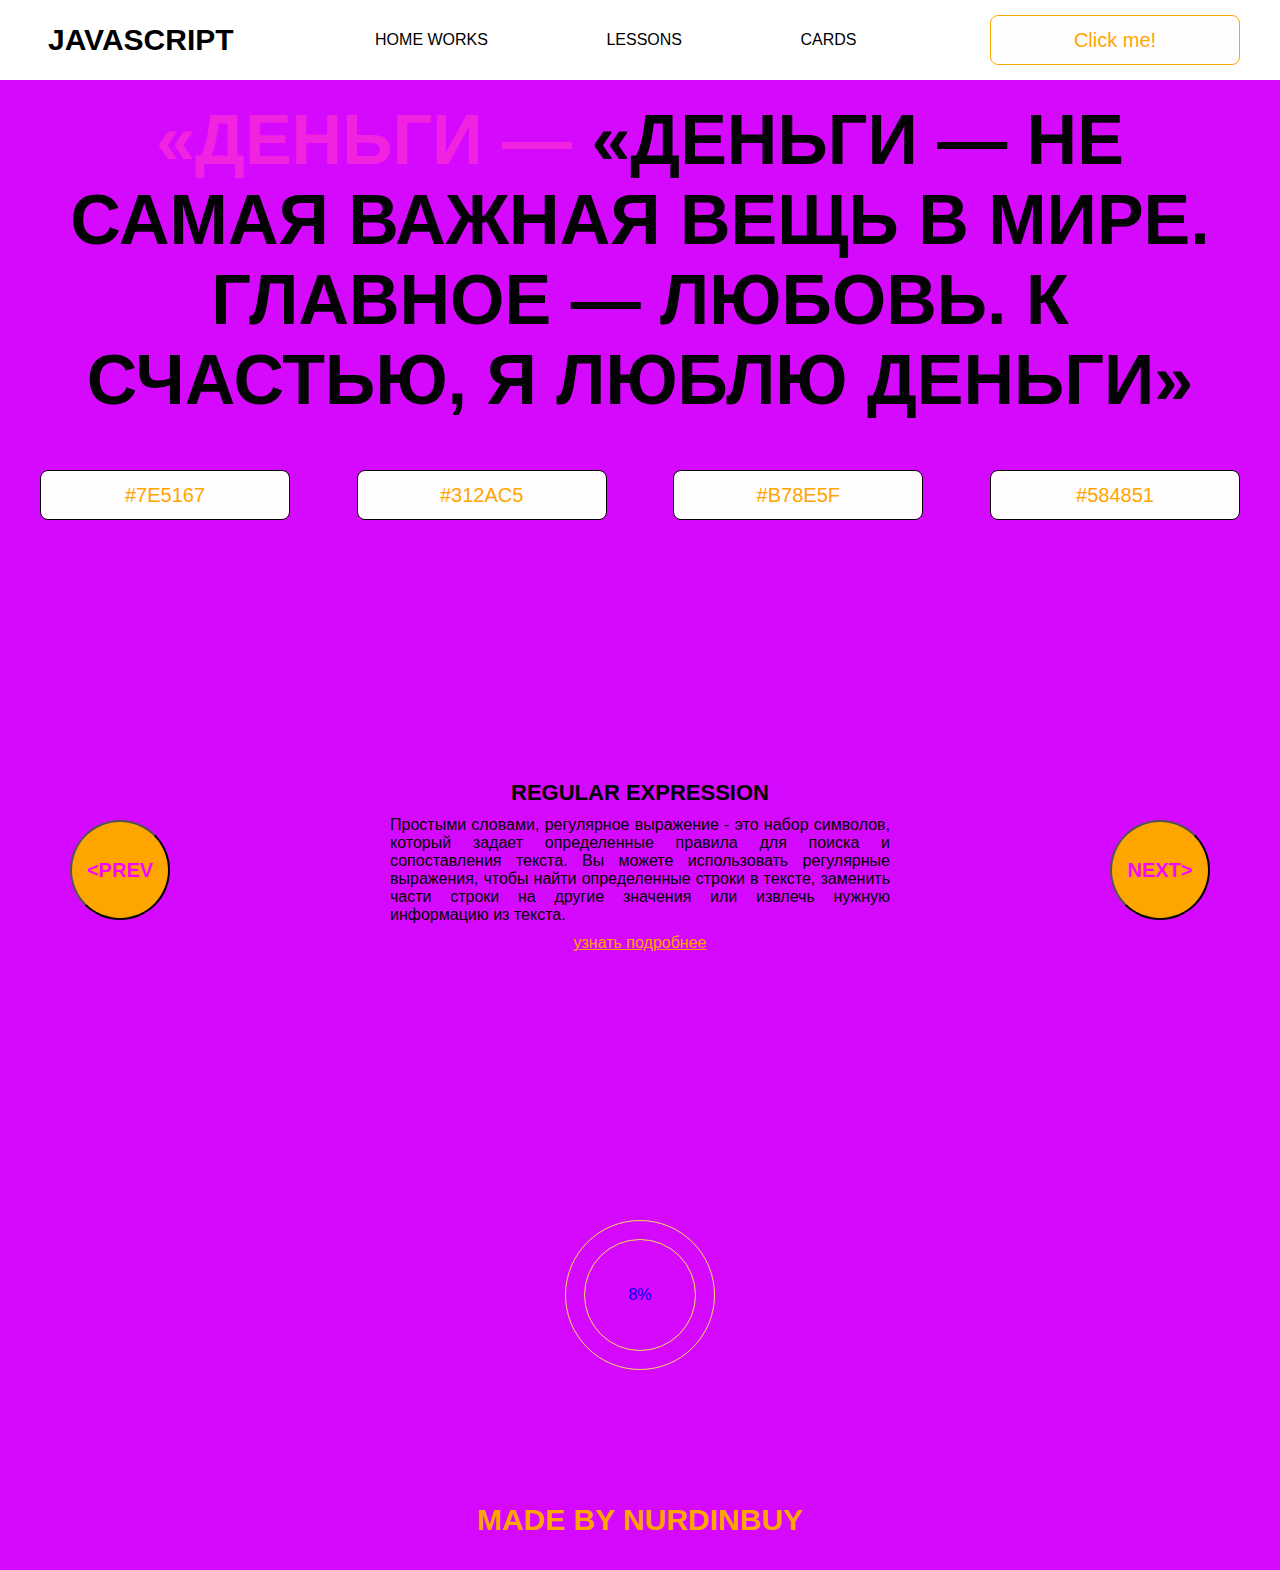
<file: project_program_for_students/index.html>
<!DOCTYPE html>
<html lang="en">
<head>
    <meta charset="UTF-8">
    <title>Java Script</title>
    <link rel="stylesheet" href="css/style.css">
    <link rel="stylesheet" href="css/core.css">
</head>
<body>

<div class="wrapper">
    <div class="header">
        <div class="container">
            <div class="inner_header">
                <a href="index.html">
                    <div class="logotype">
                        <h2>JavaScript</h2>
                    </div>
                </a>
                <ul class="menu">
                    <li class="menu_link">
                        <a href="pages/home_works.html">Home Works</a>
                    </li>
                    <li class="menu_link">
                        <a href="pages/lessons.html">Lessons</a>
                    </li>
                    <li class="menu_link">
                        <a href="pages/cards.html">Cards</a>
                    </li> 
                </ul>
                <button class="btn" id="btn-get">Click me!</button>
            </div>
        </div>
    </div>
    <div class="main_block">
        <div class="container">
            <div class="inner_main">
                <h1><strong id="js-color">«Деньги — </strong> «Деньги — не самая важная вещь в мире. Главное — любовь. К счастью, я люблю деньги»</h1>
                <div class="colors-buttons">
                    <button class="btn btn-color"></button>
                    <button class="btn btn-color"></button>
                    <button class="btn btn-color"></button>
                    <button class="btn btn-color"></button>
                </div>
            </div>
        </div>
    </div>
    <div class="slider_block">
        <div class="container">
            <div class="inner_slider">
                <div class="slider">
                    <button class="btn-slide" id="prev">&lt;prev</button>
                    <div class="slide active_slide">
                        <div class="slide_card">
                            <h3>regular expression</h3>
                            <p>Простыми словами, регулярное выражение - это набор символов, который задает определенные правила для поиска и сопоставления текста. Вы можете использовать регулярные выражения, чтобы найти определенные строки в тексте, заменить части строки на другие значения или извлечь нужную информацию из текста.</p>
                            <a href="https://developer.mozilla.org/ru/docs/Web/JavaScript/Guide/Regular_expressions" target="_blank">узнать подробнее</a>
                        </div>
                    </div>
                    <div class="slide">
                        <div class="slide_card">
                            <h3>recursion</h3>
                            <p>Простыми словами, рекурсия - это, когда функция делает повторяющиеся вызовы самой себя для решения задачи, пока не достигнет определенного условия выхода из рекурсии.</p>
                            <a href="https://learn.javascript.ru/recursion" target="_blank">узнать подробнее</a>
                        </div>
                    </div>
                    <div class="slide">
                        <div class="slide_card">
                            <h3>json</h3>
                            <p>Простыми словами, JSON - это способ представления данных в виде текста, чтобы они могли быть легко поняты и использованы различными программами. Он использует простые правила для описания объектов и массивов, а также для представления простых типов данных, таких как строки, числа, логические значения и т.д.</p>
                            <a href="https://developer.mozilla.org/ru/docs/Learn/JavaScript/Objects/JSON" target="_blank">узнать подробнее</a>
                        </div>
                    </div>
                    <div class="slide">
                        <div class="slide_card">
                            <h3>event loop</h3>
                            <p>Простыми словами, event loop похож на дежурного, который непрерывно проверяет, произошло ли какое-либо событие, и реагирует на него, когда оно происходит. Он имеет список задач, которые нужно выполнить, и он перебирает этот список событий одно за другим, обрабатывая каждое событие, когда оно наступает.</p>
                            <a href="https://highload.today/kak-ustroen-event-loop-v-javascript-parallelnaya-model-i-tsikl-sobytij/" target="_blank">узнать подробнее</a>
                        </div>
                    </div>
                    <button class="btn-slide" id="next">next&gt;</button>
                </div>
            </div>
        </div>
    </div>

    <div class="botlle">
        <div class="container">
            <div class="bottle_inner">
                <a href="pages/monster.html">
                    <div class="progress-circle">
                        <span class="number" data-value="100"></span>
                        <svg height="150" width="150" class="circle">
                          <circle cx="75" cy="75" r="65" stroke="var(--yellow)" stroke-width="20" fill="none" />
                        </svg>
                      </div>
                    </div>
                </a>
            </div>
        </div>
    </div>
    <div class="footer">
        <div class="container">
            <a href="https://apps.apple.com/app/id389801252" target="_blank">
                <div class="inner_footer">
                    <h2>Made by NurDinBuy</h2>
                </div>
            </a>
        </div>
    </div>
</div>

<div class="modal">
    <div class="modal_dialog">
        <div class="modal_content">
            <form action="#">
                <div class="modal_close">&times;</div>
                <div class="modal_title">Мы свяжемся с вами как можно быстрее!</div>
                <input required placeholder="Ваше имя" name="fullname" type="text" class="modal_input">
                <input required placeholder="Ваш номер телефона" name="phone_number" type="phone" class="modal_input">
                <button class="btn btn_dark btn_min">Перезвонить мне</button>
            </form>
        </div>
    </div>
</div>

</body>
<script src="js/main.js"></script>
<script src="js/modal.js"></script>
</html>
</file>
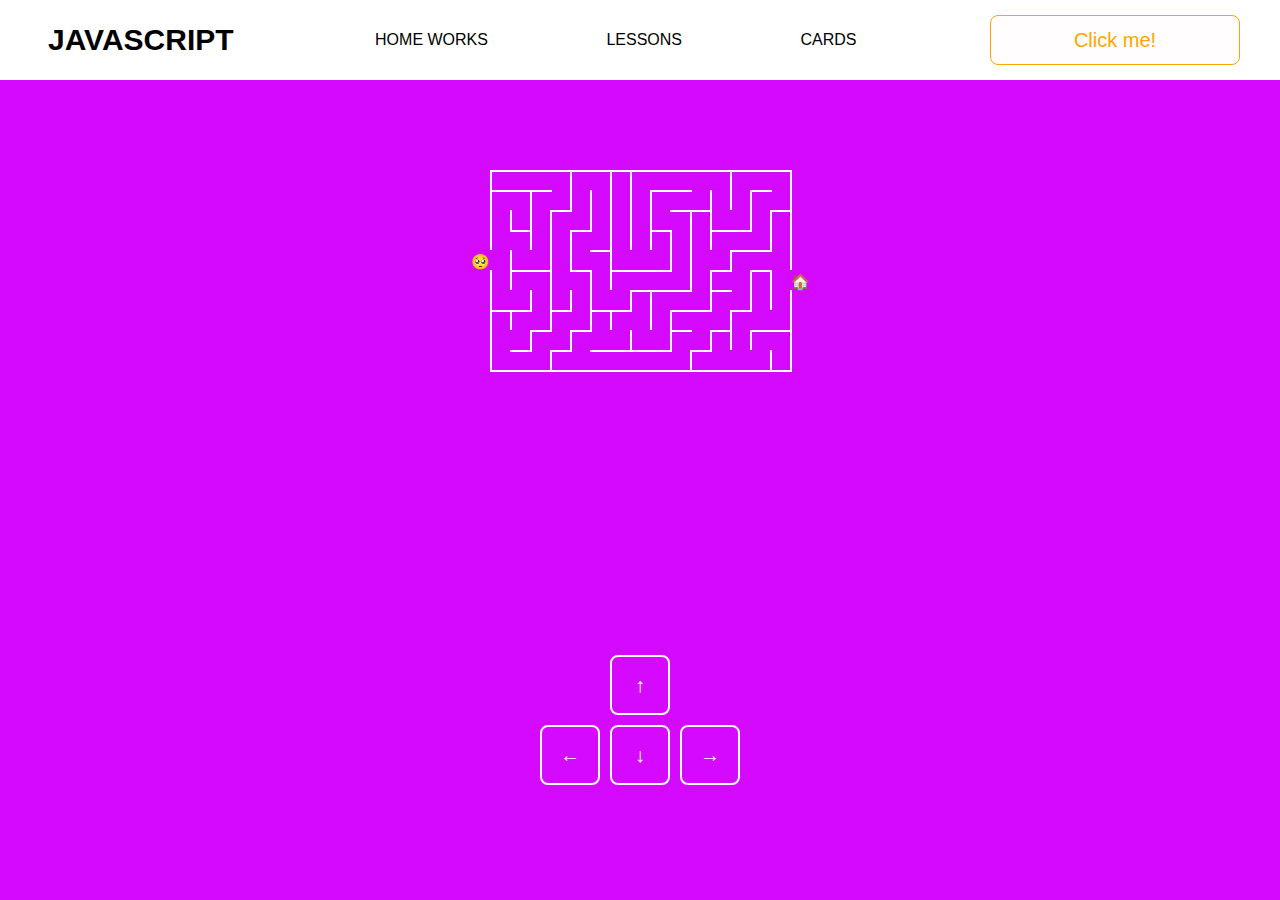
<file: project_program_for_students/pages/home_works.html>
<!DOCTYPE html>
<html lang="en">
<head>
    <meta charset="UTF-8">
    <title>Home Works</title>
    <link rel="stylesheet" href="../css/style.css">
    <link rel="stylesheet" href="../css/core.css">
    <link rel="stylesheet" href="../css/home_works.css">
</head>
<body>

<div class="wrapper">
    <div class="header">
        <div class="container">
            <div class="inner_header">
                <a href="../index.html">
                    <div class="logotype">
                        <h2>Java<span>Script</span></h2>
                    </div>
                </a>
                <ul class="menu">
                    <li class="menu_link">
                        <a href="../pages/home_works.html">Home Works</a>
                    </li>
                    <li class="menu_link">
                        <a href="../pages/lessons.html">Lessons</a>
                    </li>
                    <li class="menu_link">
                        <a href="../pages/cards.html">Cards</a>
                    </li>
                </ul>
                <button class="btn" id="btn-get">Click me!</button>
            </div>
        </div>
    </div>
    <div id="container">
        <div class="mbox">
        <div id="maze">
            <div id="thingie">
                <div class="emo" id="emo">🥺</div>
            </div>
            <div id="home">
                <div class="emo">🏠</div>
            </div>
            <div class="barrier" id="top"></div>
            <div class="barrier" id="bottom"></div>
        </div>
            </div>
        <div class="controls">
            <div class="buttons">
                <button class="btn1" id="bu"><div class="chevron">↑</div></button>
                <button class="btn1" id="bd"><div class="chevron">↓</div></button>
                <button class="btn1" id="bl"><div class="chevron">←</div></button>
                <button class="btn1" id="br"><div class="chevron">→</div></button>
            </div>
        </div>
    </div>
    </div>
    <div class="footer">
        <div class="container">
            <a href="https://www.instagram.com/nurdinbuy/" target="_blank">
                <div class="inner_footer">
                    <h2>Made by NurDinBuy</h2>
                </div>
            </a>
        </div>
    </div>
</div>

<div class="modal">
    <div class="modal_dialog">
        <div class="modal_content">
            <form action="#">
                <div class="modal_close">&times;</div>
                <div class="modal_title">Мы свяжемся с вами как можно быстрее!</div>
                <input required placeholder="Ваше имя" name="name" type="text" class="modal_input">
                <input required placeholder="Ваш номер телефона" name="phone" type="phone" class="modal_input">
                <button class="btn btn_dark btn_min">Перезвонить мне</button>
            </form>
        </div>
    </div>
</div>

</body>
<script src="../js/home_works.js"></script>
<script src="../js/modal.js"></script>
</html>
</file>
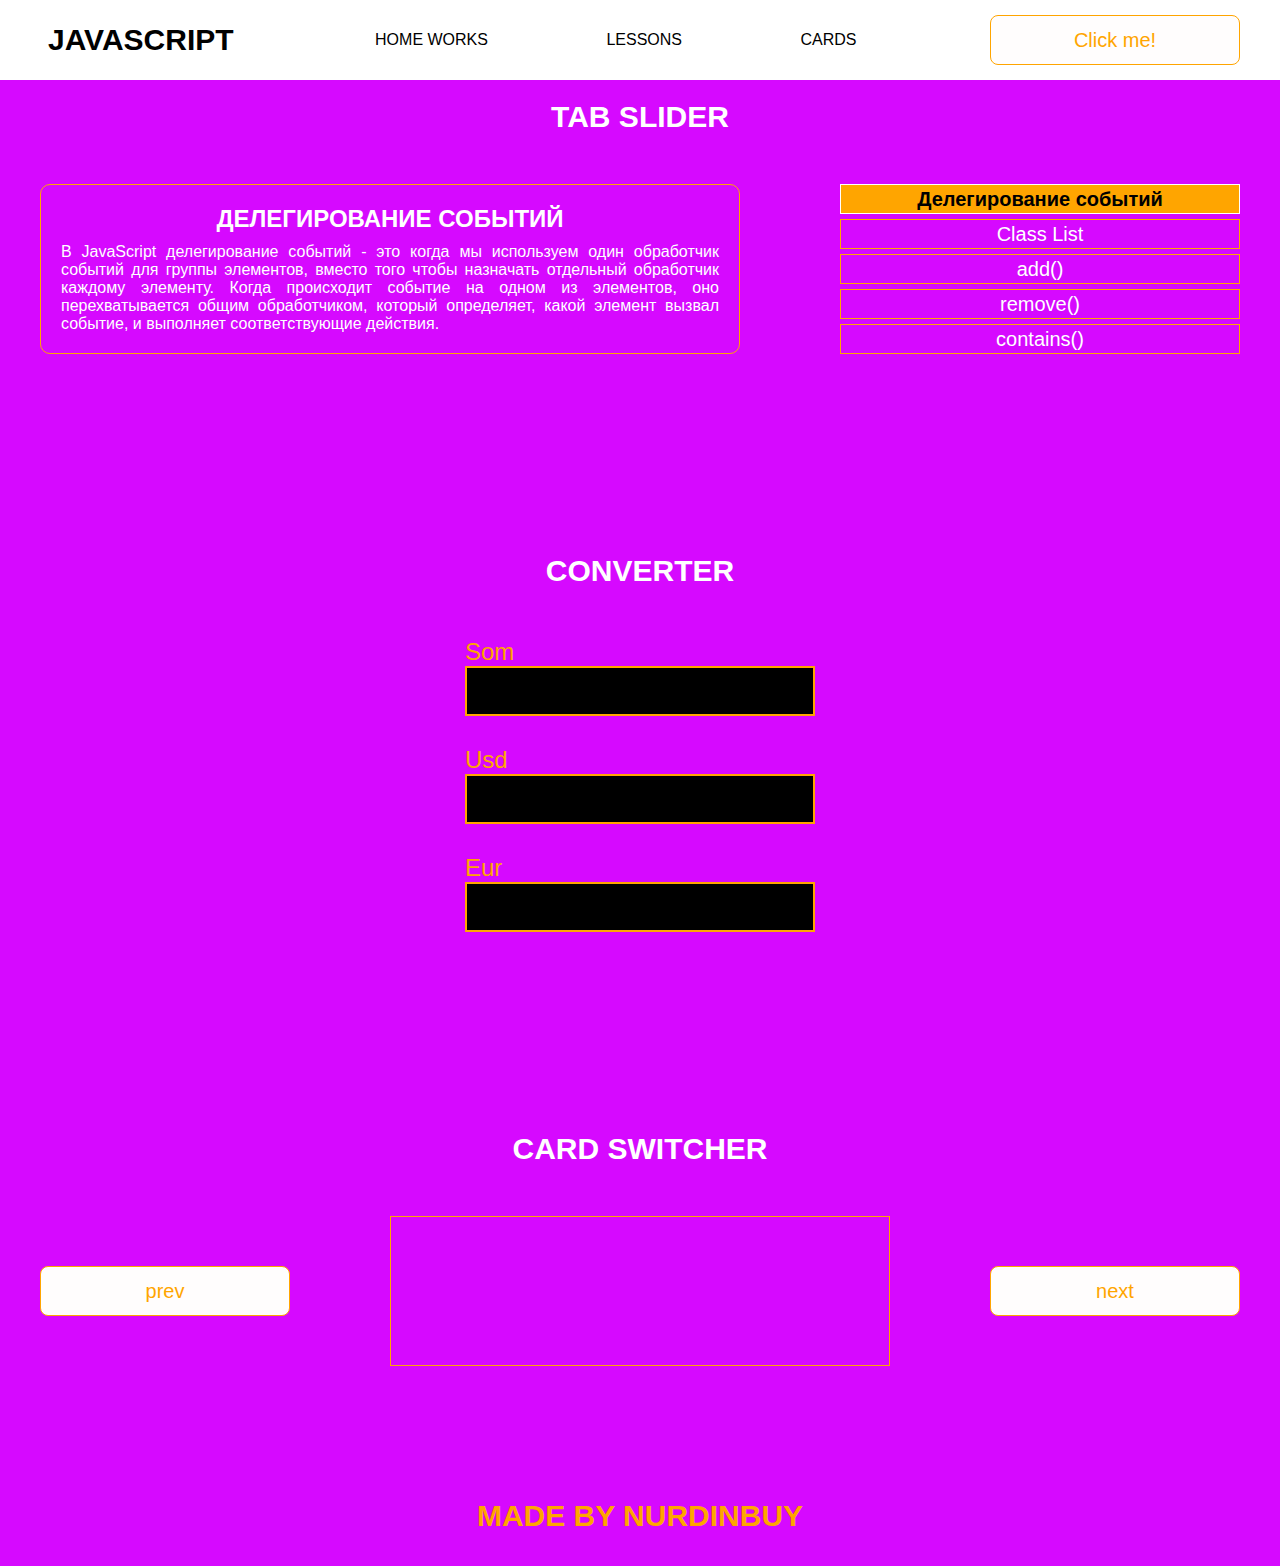
<file: project_program_for_students/pages/lessons.html>
<!DOCTYPE html>
<html lang="en">
<head>
    <meta charset="UTF-8">
    <title>Lessons</title>
    <link rel="stylesheet" href="../css/style.css">
    <link rel="stylesheet" href="../css/core.css">
    <link rel="stylesheet" href="../css/lessons.css">
</head>
<body>

<div class="wrapper">
    <div class="header">
        <div class="container
        ">
            <div class="inner_header">
                <a href="../index.html">
                    <div class="logotype">
                        <h2>Java<span>Script</span></h2>
                    </div>
                </a>
                <ul class="menu">
                    <li class="menu_link">
                        <a href="../pages/home_works.html">Home Works</a>
                    </li>
                    <li class="menu_link">
                        <a href="../pages/lessons.html">Lessons</a>
                    </li>
                    <li class="menu_link">
                        <a href="../pages/cards.html">Cards</a>
                    </li>
                </ul>
                <button class="btn" id="btn-get">Click me!</button>
            </div>
        </div>
    </div>
    <div class="tab_slider">
        <div class="container">
            <h3>tab slider</h3>
            <div class="inner_tab_slider">
                <div class="tab_contents_block">
                    <div class="tab_content_block">
                        <h4>Делегирование событий</h4>
                        <p>В JavaScript делегирование событий - это когда мы используем один обработчик событий для
                            группы элементов, вместо того чтобы назначать отдельный обработчик каждому элементу. Когда
                            происходит событие на одном из элементов, оно перехватывается общим обработчиком, который
                            определяет, какой элемент вызвал событие, и выполняет соответствующие действия.</p>
                    </div>
                    <div class="tab_content_block">
                        <h4>classList</h4>
                        <p>classList в JavaScript - это свойство, которое позволяет нам работать с классами элемента
                            HTML. С помощью classList мы можем добавлять, удалять или проверять наличие классов у
                            элемента. Допустим, у нас есть элемент на веб-странице, и мы хотим изменить его классы с
                            помощью JavaScript. Вместо того, чтобы обращаться напрямую к атрибуту class, мы можем
                            использовать свойство classList этого элемента. </p>
                    </div>
                    <div class="tab_content_block">
                        <h4>add()</h4>
                        <p>Метод add позволяет добавить новый класс к списку классов элемента. Например,
                            element.classList.add('new-class') добавит класс с именем "new-class" к элементу.</p>
                    </div>
                    <div class="tab_content_block">
                        <h4>remove()</h4>
                        <p>Метод remove позволяет удалить класс из списка классов элемента. Например,
                            element.classList.remove('old-class') удалит класс с именем "old-class" из элемента.</p>
                    </div>
                    <div class="tab_content_block">
                        <h4>contains()</h4>
                        <p>Метод contains позволяет проверить, содержит ли элемент определенный класс. Он возвращает
                            true, если класс присутствует, и false, если его нет. Например,
                            element.classList.contains('highlight') вернет true, если у элемента есть класс
                            "highlight".</p>
                    </div>
                    <div class="tab_content_items">
                        <div class="tab_content_item tab_content_item_active">Делегирование событий</div>
                        <div class="tab_content_item">Class List</div>
                        <div class="tab_content_item">add()</div>
                        <div class="tab_content_item">remove()</div>
                        <div class="tab_content_item">contains()</div>
                    </div>
                </div>
            </div>
        </div>
    </div>
    <div class="converter">
        <div class="container">
            <h3>CONVERTER</h3>
            <div class="inner_converter">
                <div class="som">
                    <label for="som">Som</label>
                    <input type="number" id="som">
                </div>
                <div class="usd">
                    <label for="usd">Usd</label>
                    <input type="number" id="usd">
                </div>
                <div class="eur">
                    <label for="eur">Eur</label>
                    <input type="number" id="eur">
                </div>
            </div>
        </div>
    </div>

    <div class="card_switcher">
        <div class="container">
            <h3>Card Switcher</h3>
            <div class="inner_card_switcher">
                <button class="btn" id="btn-prev">prev</button>
                <div class="card"></div>
                <button class="btn" id="btn-next">next</button>
            </div>
        </div>
    </div>


    <div class="footer">
        <div class="container">
            <a href="https://www.instagram.com/nurdinbuy/" target="_blank">
                <div class="inner_footer">
                    <h2>Made by NurDinBuy</h2>
                </div>
            </a>
        </div>
    </div>
</div>

<div class="modal">
    <div class="modal_dialog">
        <div class="modal_content">
            <form action="#">
                <div class="modal_close">&times;</div>
                <div class="modal_title">Мы свяжемся с вами как можно быстрее!</div>
                <input required placeholder="Ваше имя" name="name" type="text" class="modal_input">
                <input required placeholder="Ваш номер телефона" name="phone" type="phone" class="modal_input">
                <button class="btn btn_dark btn_min">Перезвонить мне</button>
            </form>
        </div>
    </div>
</div>

</body>
<script src="../js/lesson.js"></script>
<script src="../js/modal.js"></script>
</html>
</file>
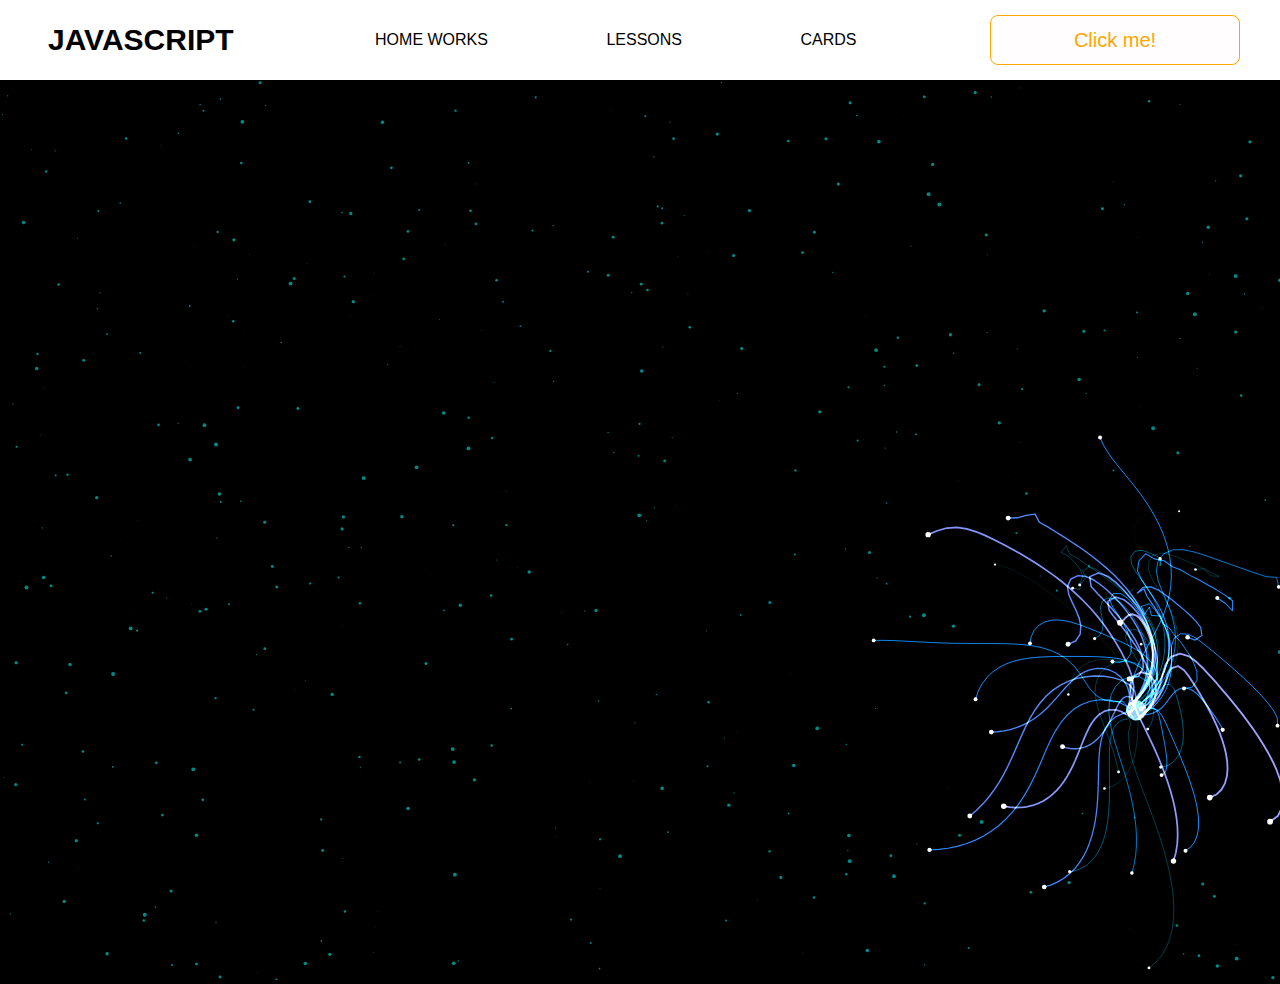
<file: project_program_for_students/pages/monster.html>
<!DOCTYPE html>
<html lang="en">
<head>
    <meta charset="UTF-8">
    <title>Monster</title>
    <link rel="stylesheet" href="../css/style.css">
    <link rel="stylesheet" href="../css/core.css">
    <link rel="stylesheet" href="../css/monster.css">
</head>
<body>
<div class="wrapper">
    <div class="header">
        <div class="container">
            <div class="inner_header">
                <a href="../index.html">
                    <div class="logotype">
                        <h2>Java<span>Script</span></h2>
                    </div>
                </a>
                <ul class="menu">
                    <li class="menu_link">
                        <a href="../pages/home_works.html">Home Works</a>
                    </li>
                    <li class="menu_link">
                        <a href="../pages/lessons.html">Lessons</a>
                    </li>
                    <li class="menu_link">
                        <a href="../pages/cards.html">Cards</a>
                    </li>
                </ul>
                <button class="btn" id="btn-get">Click me!</button>
            </div>
        </div>
    </div>
</div>
<canvas id="canvas"></canvas>

<div class="modal">
    <div class="modal_dialog">
        <div class="modal_content">
            <form action="#">
                <div class="modal_close">&times;</div>
                <div class="modal_title">Мы свяжемся с вами как можно быстрее!</div>
                <input required placeholder="Ваше имя" name="name" type="text" class="modal_input">
                <input required placeholder="Ваш номер телефона" name="phone" type="phone" class="modal_input">
                <button class="btn btn_dark btn_min">Перезвонить мне</button>
            </form>
        </div>
    </div>
</div>

</body>
<script src="../js/monster.js"></script>
<script src="../js/modal.js"></script>
</html>
</file>
<file: project_program_for_students/css/style.css>
/*dud*/
@import url("https://fonts.googleapis.com/css2?family=JetBrains+Mono:wght@800&display=swap");
 
:root {
  --night: #0d0029;
  --lavender: #daa4f6;
  --yellow: #f9dc5c;
  --red: #e84855;
  --mint: #55deae;
}

.progress-circle{
  position: relative;
  width: 150px;
  height: 150px;
  border-radius: 50%;
  outline: 1px solid var(--yellow);
  outline-offset: -1px;
}
.progress-circle::after,
.number{
  position:absolute;
  top: 50%;
  left: 50%;
  transform: translate(-50%, -50%)
}
.progress-circle::after{
  content:'';
  width: 110px;
  height: 110px;
  border-radius: inherit;
  outline: inherit;
}
.circle{
  stroke-dasharray: 410;
  stroke-dashoffset: 410;
  transform: rotate(-90deg);
  animation: bar-fill 8s linear forwards;
  animation-iteration-count: infinite;
}
@keyframes bar-fill {
  100% {
    stroke-dashoffset: 0;
  }
}

/* HEADER */

.header {
    height: 80px;
    background: #ffffff;
    display: flex;
    align-items: center;
    width: 100%;
    position: fixed;
    top: 0;
    z-index: 2;
}

.inner_header {
    height: 100%;
    display: flex;
    align-items: center;
    justify-content: space-between;
}

/* LOGOTYPE */

.logotype {
    display: flex;
    align-items: center;
    justify-content: center;
    font-size: 22px;
    height: 60px;
    width: fit-content;
    background: var(--black);
    padding: 8px;
    color: rgb(0, 0, 0);
    border-radius: 5px;
    cursor: pointer;
}

/* HEADER MENU */

.menu {
    display: flex;
    justify-content: space-around;
    width: 600px;
}

.menu_link a {
    color: var(--black);
    text-transform: uppercase;
}

.menu_link a:hover {
    text-decoration: underline;
}

/* MAIN BLOCK */

.main_block {
    padding: 100px 0;
    background: rgb(214, 9, 255);
}

/* BUTTONS COLOR PICKER */

.colors-buttons {
    display: flex;
    justify-content: space-between;
    margin-top: 50px;
}

.btn-color {
    border-radius: 20px;
    border-color: rgb(0, 0, 0) !important;
}

/* FOOTER */

.footer {
    background: rgb(214, 9, 255);
    width: 100%;
}

.inner_footer {
    display: flex;
    align-items: center;
    justify-content: center;
    height: 100px;
}

.footer h2 {
    text-transform: uppercase;
    color: var(--orange);
    font-weight: 600;
}


/* SLIDER BLOCK */

.slider_block {
    padding: 100px 0;
    background: rgb(214, 9, 255);
}

.slider {
    position: relative;
    width: 100%;
    height: 300px;
    overflow: hidden;
    border: 3px solid var(--white);
    border-radius: 20px;
    display: flex;
    align-items: center;
    justify-content: space-between;
    padding: 0 30px;
}

.slide {
    position: absolute;
    top: 60px;
    left: 0;
    width: 100%;
    height: 100%;
    display: none;
    transition: opacity 0.5s ease-in-out;
}

.slide_card {
    color: rgb(0, 0, 0);
    margin: 0 auto;
    width: 500px;
    text-align: center;
}

.slide_card h3 {
    color: rgb(0, 0, 0);
    text-transform: uppercase;
    font-size: 22px;
}

.slide_card p {
    font-size: 16px;
    text-align: justify;
    margin: 10px 0;
}

.slide_card a {
    color: var(--orange);
    text-decoration: underline;
}

.slide.active_slide {
    display: block;
}

/* VIDEO BLOCK */

.block_video {
    background: black;
    padding: 100px 0;
}

.inner_block_video {
    display: flex;
    justify-content: center;
    margin-top: 50px;
}

/* MODAL */

.modal {
    position: fixed;
    height: 100%;
    width: 100%;
    top: 0;
    left: 0;
    z-index: 2;
    background: rgb(214, 9, 255);
    display: none;
}

.modal_dialog {
    max-width: 500px;
    margin: 150px auto;
}

.modal_content {
    position: relative;
    width: 100%;
    padding: 40px;
    background-color: black;
    border: 2px solid var(--white);
    border-radius: 4px;
    max-height: 80vh;
    overflow-y: auto;
}

.modal_content form {
    display: flex;
    flex-direction: column;
    align-items: center;
}

.modal_close {
    position: absolute;
    top: 8px;
    right: 14px;
    font-size: 30px;
    color: rgb(3, 255, 255);
    opacity: 0.5;
    font-weight: 700;
    border: none;
    background-color: transparent;
    cursor: pointer;
}

.modal_title {
    text-align: center;
    font-size: 22px;
    text-transform: uppercase;
    color: white;
}

.modal_input, .btn_min {
    width: 100% !important;
    margin-top: 10px;
}


/*-------BOTTLE-------*/

.botlle {
    background: rgb(214, 9, 255);
    padding: 100px 0;
}

.bottle_inner {
    display: flex;
    justify-content: center;
    align-items: center;
}

.bowl {
    position: relative;
    width: 300px;
    height: 300px;
    background: rgba(255, 255, 255, 0.1);
    border-radius: 50%;
    border: 8px solid transparent;
    animation: animate 5s linear infinite;
    transform-origin: bottom center;
    animation-play-state: run;
}

@keyframes animate {
    0% {
        transform: rotate(0deg);
    }
    25% {
        transform: rotate(22deg);
    }
    50% {
        transform: rotate(0deg);
    }
    75% {
        transform: rotate(-22deg);
    }
    100% {
        filter: hue-rotate(360deg);
    }
}

.bowl::before {
    content: "";
    position: absolute;
    top: -15px;
    left: 50%;
    transform: translateX(-50%);
    width: 40%;
    height: 30px;
    border: 15px solid #444;
    border-radius: 50%;
    box-shadow: 0 10px #222;

}

.bowl::after {
    content: "";
    position: absolute;
    top: 35%;
    left: 50%;
    transform: translate(-50%, -50%);
    width: 150px;
    height: 60px;
    background: rgb(214, 9, 255);
    transform-origin: center;
    animation: animatebowlshadow 5s linear infinite;
    border-radius: 50%;
    animation-play-state: running;

}


@keyframes animatebowlshadow {
    0% {
        left: 50%;
        width: 150px;
        height: 60px;
    }
    25% {
        left: 55%;
        width: 140px;
        height: 65px;
    }
    50% {
        left: 50%;
        width: 150px;
        height: 60px;
    }
    75% {
        left: 45%;
        width: 140px;
        height: 65px;
    }
    100% {


    }
}


.liquid {
    position: absolute;
    top: 50%;
    left: 5px;
    right: 5px;
    bottom: 5px;
    background: #1ae907;
    border-bottom-left-radius: 150px;
    border-bottom-right-radius: 150px;
    filter: drop-shadow(0 0 80px #1ae907);
    transform-origin: top center;
    animation: animateliquid 5s linear infinite;
    animation-play-state: running;
}

@keyframes animateliquid {
    0% {
        transform: rotate(0deg);
    }
    25% {
        transform: rotate(-22deg);
    }
    30% {
        transform: rotate(-23deg);
    }
    50% {
        transform: rotate(0deg);
    }
    75% {
        transform: rotate(22deg);
    }
    80% {
        transform: rotate(23deg);
    }
    100% {
        transform: rotate(0deg);
    }


}

.liquid::before {
    content: "";
    position: absolute;
    top: -10px;
    width: 100%;
    height: 20px;
    background: #15be05;
    border-radius: 50%;
    filter: drop-shadow(0 0 80px #15be05);
}

.shadow {
    position: absolute;
    top: calc(50% + 150px);
    left: 50%;
    transform: translate(-50%, -50%);
    width: 260px;
    height: 40px;
    background: rgba(0, 0, 0, 0.5);
    border-radius: 50%;
    animation: animateshadow 5s linear infinite;
    animation-play-state: running;

}

@keyframes animateshadow {
    0% {
        left: 50%;
        width: 260px;
        height: 40px;
        top: calc(50% + 150px);

    }

    25% {
        left: 55%;
        width: 265px;
        height: 30px;
        top: calc(50% + 130px);

    }
    50% {
        left: 50%;
        width: 260px;
        height: 40px;
        top: calc(50% + 150px);

    }
    75% {
        left: 45%;
        width: 265px;
        height: 30px;
        top: calc(50% + 130px);

    }
    100% {
    }
}
</file>
<file: project_program_for_students/css/core.css>
* {
    margin: 0;
    padding: 0;
    box-sizing: border-box;
}

.container {
    width: 1200px;
    margin: 0 auto;
}

body {
    font-family: "Britannic Bold", sans-serif;
    background: #ec1ff3;
}

.btn {
    width: 250px;
    height: 50px;
    font-size: 20px;
    cursor: pointer;
    border: 1px solid var(--orange);
    background: rgb(255, 253, 253);
    color: var(--orange);
    border-radius: 8px;
}

.btn:hover {
    background: #ffffff;
}

.btn:active {
    background: #ff0aeb;
    border: 2px solid var(--orange);
}

a {
    text-decoration: none;
}

li {
    list-style: none;
}

h1 {
    text-align: center;
    font-size: 70px;
    color: rgb(2, 2, 2);
    margin: 0 auto;
    text-transform: uppercase;
    font-weight: 600;
}

h2 {
    text-align: center;
    font-size: 30px;
    color: rgb(0, 0, 0);
    margin: 0 auto;
    text-transform: uppercase;
    font-weight: 600;
}

h3 {
    text-align: center;
    font-size: 30px;
    color: white;
    margin: 0 auto;
    text-transform: uppercase;
    font-weight: 600;
}

h4 {
    font-size: 24px;
    color: white;
    text-transform: uppercase;
    font-weight: 600;
}

strong {
    color: #f123e0;
}

label {
    font-size: 24px;
    color: var(--orange);
}

input {
    width: 350px;
    height: 50px;
    font-size: 20px;
    padding-left: 5px;
    color: var(--orange);
    background: black;
    border: 2px solid var(--orange);
}

.checker {
    color: white;
    font-size: 30px;
}

.btn-slide {
    display: block;
    width: 100px;
    height: 100px;
    background: var(--orange);
    color: rgb(247, 6, 255);
    font-size: 20px;
    text-transform: uppercase;
    border-radius: 50%;
    font-weight: 800;
    z-index: 1;
}

.btn-slide:hover {
    background: #10f0f0 !important;
    cursor: pointer;
    color: white;
}

:root {
    --orange: orange
}
</file>
<file: project_program_for_students/css/home_works.css>
body {
	touch-action: pan-y;
}
#container {
	position: absolute;
	top: 0;
	left: 0;
	right: 0;
	bottom: 0;
	background: rgb(214, 9, 255);
	display: grid;
	grid-template-rows: 60% 40%;
}

#maze {
	position: absolute;
	width: 340px;
	height: 240px;
	
	top: 30vh;
	left: 50%;
	transform: translate(-50%, -50%);
}

.mbox,
.controls {
	height: 100%;
	background:rgb(214, 9, 255);
	display: grid;
}



.buttons {
	width: 210px;
	height: 140px;
	background: rgb(214, 9, 255);
	align-self: center;
	justify-self: center;
	display: grid;
	grid-template-rows: 70px 70px;
	grid-template-columns: 70px 70px 70px;
}

.btn1 {
	width: 60px;
	height: 60px;
	border: 2px #fff solid;
	border-bottom: 2px #fff solid;
	align-self: center;
	justify-self: center;
	cursor: pointer;
	border-radius: 8px;
	display: grid;
	/*box-shadow: 4px 4px 10px rgba(255, 255, 255, 0.2);*/
}
.chevron {
	height: 20px;
	width: 20px;
	align-self: center;
	justify-self: center;
	color: rgb(214, 9, 255);
	font-size: 20px;
	line-height: 20px;
	text-align: center;
	color: #fff;
}

#bu {
	grid-column-start: 2;
}
#bd {
	grid-column-start: 2;
	grid-row-start: 2;
}
#bl {
	grid-column-start: 1;
	grid-row-start: 2;
}
#br {
	grid-column-start: 3;
	grid-row-start: 2;
}

#thingie,
#home {
	position: absolute;
	top: 100px;
	left: 100px;
	width: 20px;
	height: 20px;
	border-radius: 20px;
	/*background: #39a;
	transition: all .1s;*/
}

.emo {
	position: absolute;
	top: 4px;
	left: 1px;
	width: 13px;
	height: 13px;
	border-radius: 20px;
	font-size: 15px;
	line-height: 15px;
	text-align: left;
}

.barrier {
	position: absolute;
	background: #fff;
}

#top {
	top: 20px;
	left: 20px;
	width: 300px;
	height: 2px;
}

#bottom {
	top: 220px;
	left: 20px;
	width: 302px;
	height: 2px;
}

/*style reset*/
button {
	display: inline-block;
	border: none;
	padding: none;
	margin: 0;
	outline: none;
	background: none;
	-webkit-tap-highlight-color: transparent;
}



button:focus {
	outline: none;
}

button:active {
	transform: scale(1);
	/*-webkit-appearance: none;*/
}
</file>
<file: project_program_for_students/css/lessons.css>
/* PHONE CHECKER */

.phone_block {
    background: rgb(214, 9, 255);
    padding: 100px 0;
}

.inner_phone_block {
    margin-top: 50px;
    display: flex;
    justify-content: space-evenly;
    border: 1px solid var(--white);
    height: 300px;
    border-radius: 20px;
    align-items: center;
}

.form_phone {
    display: flex;
    flex-direction: column;
    align-items: center;
}

.form_phone button {
    width: 100%;
    margin: 20px 0;
}

/* TAB SLIDER */

.tab_slider {
    background: rgb(214, 9, 255);
    padding: 100px 0;
}

.tab_content_block {
    width: 700px;
    border: 1px solid var(--orange);
    padding: 20px;
    border-radius: 10px;
    text-align: center;
    display: flex;
    align-items: center;
    flex-direction: column;
    justify-content: center;
    height: 170px;
}

.tab_content_block p {
    color: white;
    margin-top: 10px;
    text-align: justify;
}

.tab_content_items {
    width: 400px;
    display: flex;
    flex-direction: column;
    row-gap: 5px;
}

.tab_content_item {
    padding: 10px;
    height: 30px;
    color: white;
    border: 1px solid var(--orange);
    text-align: center;
    font-size: 20px;
    cursor: pointer;
    display: grid;
    place-content: center;
}

.tab_content_item_active {
    background: var(--orange);
    color: black;
    font-weight: 600;
    border: 1px solid white;
}

.tab_contents_block {
    display: flex;
    justify-content: space-between;
    align-items: center;
    margin-top: 50px;
}

/*------CARD SWITCHER------*/

.card_switcher {
    background-color: rgb(214, 9, 255);
    padding: 100px 0;
}

.card {
    width: 500px;
    height: 150px;
    border: 1px solid var(--orange);
    text-align: center;
    display: flex;
    flex-direction: column;
    justify-content: space-around;
    align-items: center;
    padding: 10px;
}

.card p {
    color: var(--orange);
    font-size: 20px;
}

.card span {
    color: white;
    font-size: 30px;
}

.inner_card_switcher {
    margin-top: 50px;
    display: flex;
    align-items: center;
    justify-content: space-between;
}


/*-------CONVERTER--------*/


.converter {
    padding: 100px 0;
    background-color: rgb(214, 9, 255);
}

.inner_converter {
    display: flex;
    align-items: center;
    justify-content: center;
    flex-direction: column;
    gap: 30px;
    margin-top: 50px;
}

.inner_converter > div {
    display: flex;
    flex-direction: column;
}

/*------WEATHER------*/

.weather {
    padding: 100px 0;
    background-color: rgb(214, 9, 255);
}

.inner_weather > div {
    display: flex;
    flex-direction: column;
    align-items: center;
    gap: 10px;
    color: white;
    font-size: 25px;
}

.inner_weather {
    display: flex;
    flex-direction: column;
    gap: 20px;
}

hr {
    width: 100%;
}
</file>
<file: project_program_for_students/css/monster.css>
body,
html {
    margin: 0;
    padding: 0;
    position: fixed;
    background: black;
}

.header {
    position: static !important;
}

.buymeacoffee {
    text-decoration: none;
    position: fixed;
    right: 2rem;
    bottom: 2rem;
    background: #FFDD00;
    width: 3.5rem;
    height: 3.5rem;
    border-radius: 50%;
    transition: all 0.1s linear;
    box-shadow: 0.2rem 0.2rem 0.5rem rgba(0, 0, 0, 0.2);
    z-index: 1000;
    display: flex;
    align-items: center;
    justify-content: center;
}

.buymeacoffee:hover {
    width: 4rem;
    height: 4rem;
    line-height: 4rem;
}
</file>
